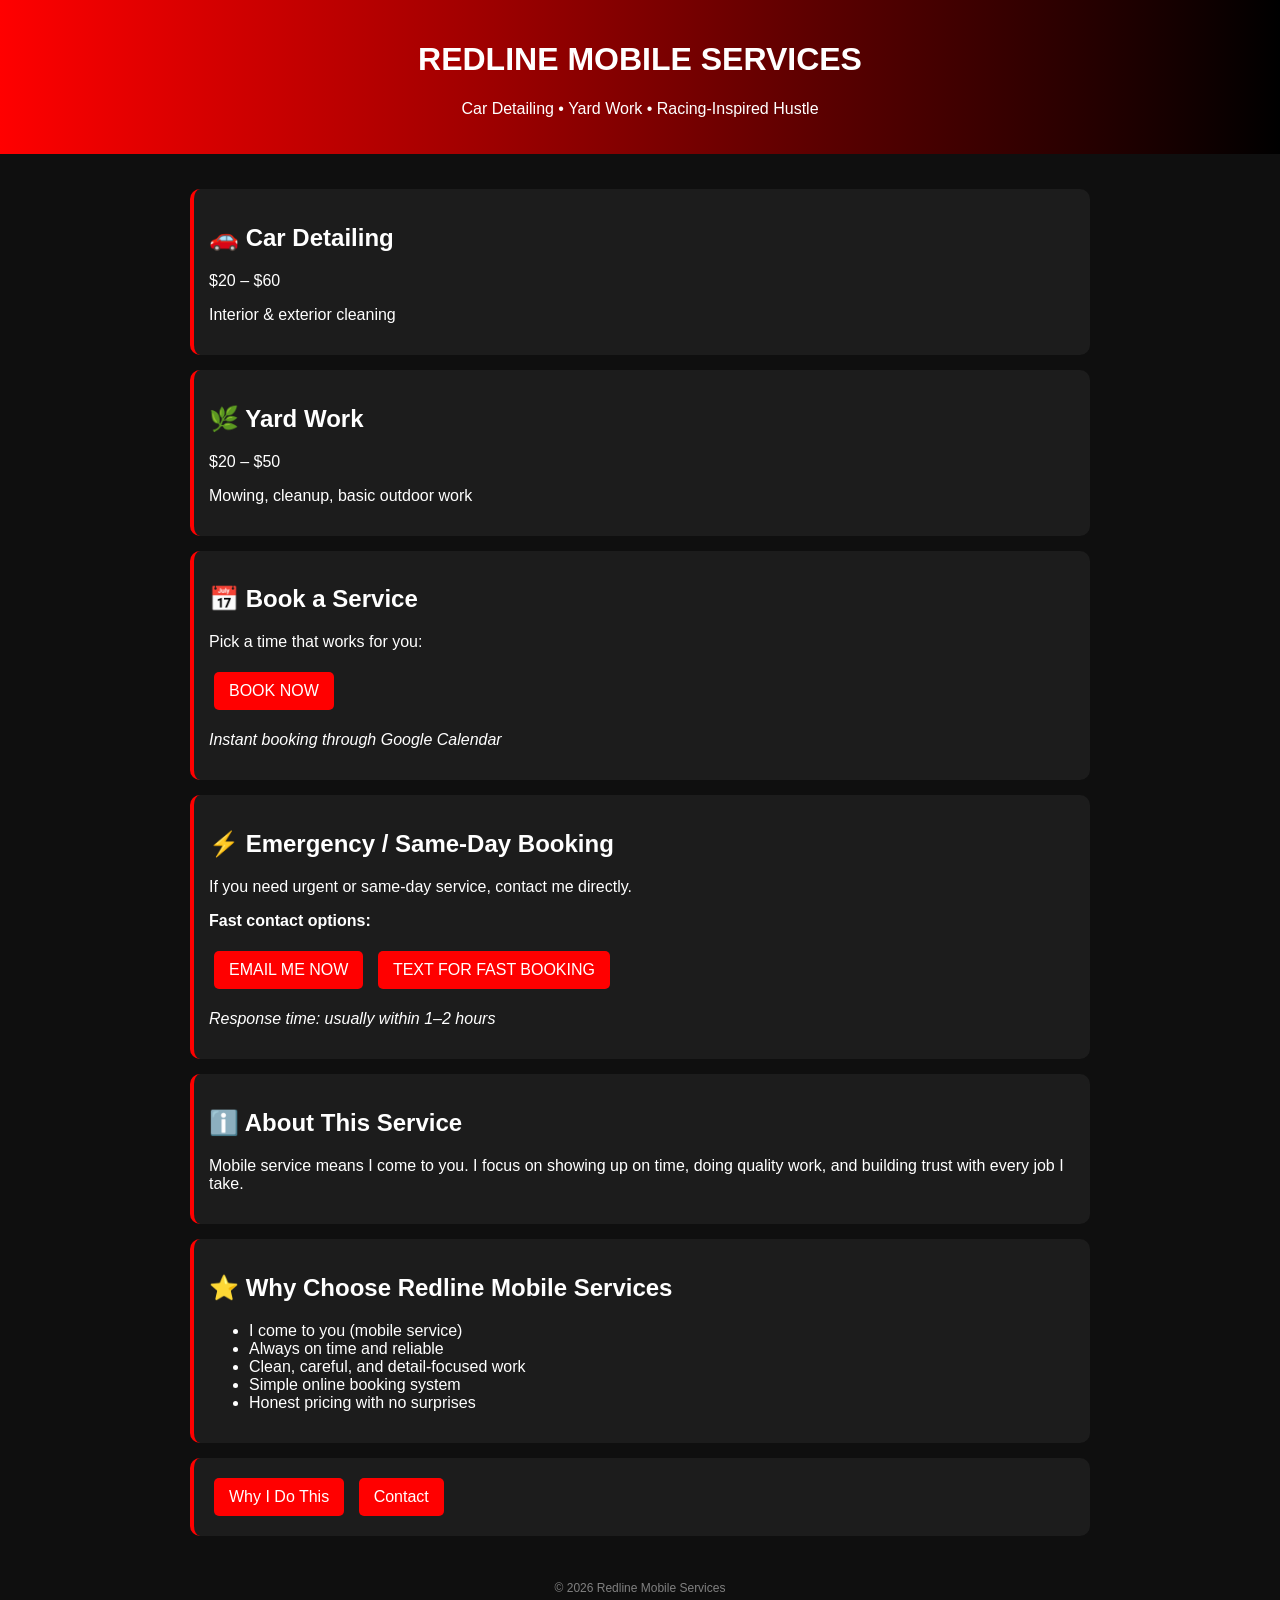
<file: index.html>
<!DOCTYPE html>
<html>
<head>
  <title>Redline Mobile Services</title>
  <link rel="stylesheet" href="style.css">
</head>

<body>

<header>
  <h1>REDLINE MOBILE SERVICES</h1>
  <p>Car Detailing • Yard Work • Racing-Inspired Hustle</p>
</header>

<div class="container">

  <div class="card">
    <h2>🚗 Car Detailing</h2>
    <p>$20 – $60</p>
    <p>Interior & exterior cleaning</p>
  </div>

  <div class="card">
    <h2>🌿 Yard Work</h2>
    <p>$20 – $50</p>
    <p>Mowing, cleanup, basic outdoor work</p>
  </div>

  <div class="card">
    <h2>📅 Book a Service</h2>
    <p>Pick a time that works for you:</p>

    <a class="btn" href="https://calendar.app.google/MBGxW4rj7pH9Lf7QA" target="_blank">
      BOOK NOW
    </a>

    <p><em>Instant booking through Google Calendar</em></p>
  </div>

  <div class="card">
    <h2>⚡ Emergency / Same-Day Booking</h2>
    <p>If you need urgent or same-day service, contact me directly.</p>

    <p><strong>Fast contact options:</strong></p>

    <a class="btn" href="mailto:redlinehenry12@gmail.com">
      EMAIL ME NOW
    </a>

    <a class="btn" href="sms:+14143359918">
      TEXT FOR FAST BOOKING
    </a>

    <p><em>Response time: usually within 1–2 hours</em></p>
  </div>

  <div class="card">
    <h2>ℹ️ About This Service</h2>
    <p>
      Mobile service means I come to you. I focus on showing up on time, doing quality work,
      and building trust with every job I take.
    </p>
  </div>

  <div class="card">
    <h2>⭐ Why Choose Redline Mobile Services</h2>
    <ul>
      <li>I come to you (mobile service)</li>
      <li>Always on time and reliable</li>
      <li>Clean, careful, and detail-focused work</li>
      <li>Simple online booking system</li>
      <li>Honest pricing with no surprises</li>
    </ul>
  </div>

  <div class="card">
    <a class="btn" href="about.html">Why I Do This</a>
    <a class="btn" href="contact.html">Contact</a>
  </div>

</div>

<footer>
  © 2026 Redline Mobile Services
</footer>

</body>
</html>
</file>
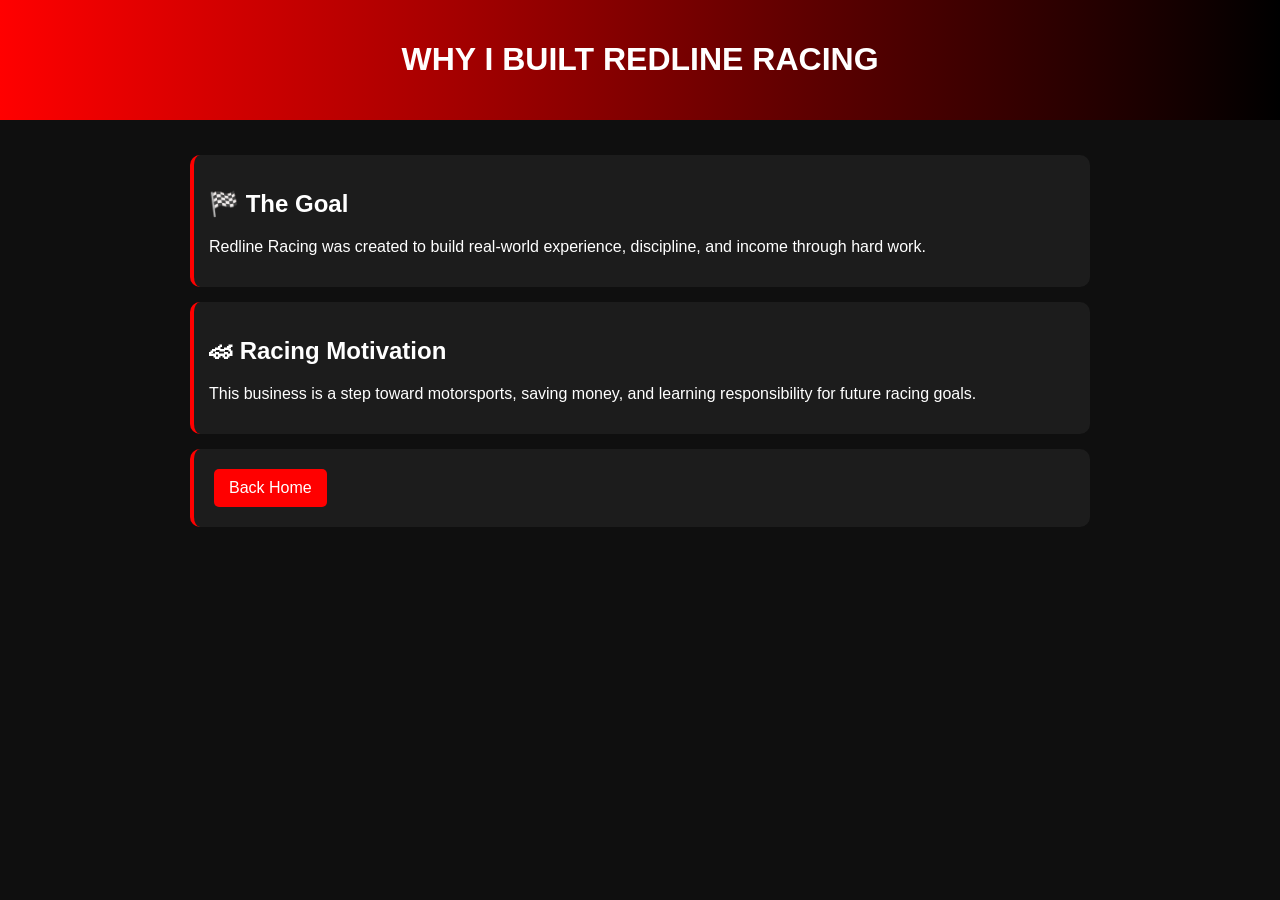
<file: about.html>
<!DOCTYPE html>
<html>
<head>
  <title>About - Redline Racing</title>
  <link rel="stylesheet" href="style.css">
</head>

<body>

<header>
  <h1>WHY I BUILT REDLINE RACING</h1>
</header>

<div class="container">

  <div class="card">
    <h2>🏁 The Goal</h2>
    <p>
      Redline Racing was created to build real-world experience, discipline, and income through hard work.
    </p>
  </div>

  <div class="card">
    <h2>🏎 Racing Motivation</h2>
    <p>
      This business is a step toward motorsports, saving money, and learning responsibility for future racing goals.
    </p>
  </div>

  <div class="card">
    <a class="btn" href="index.html">Back Home</a>
  </div>

</div>

</body>
</html>
</file>
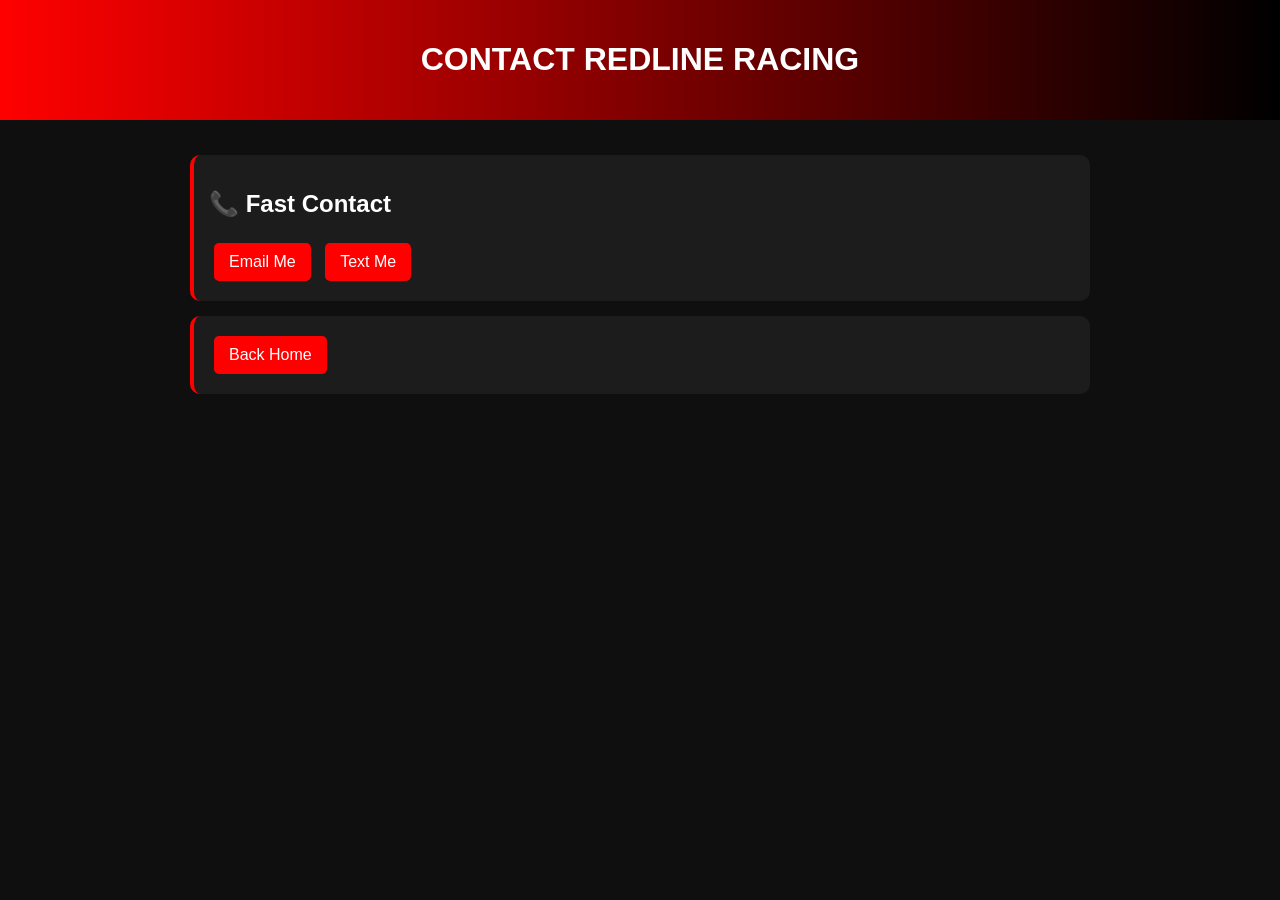
<file: contact.html>
<!DOCTYPE html>
<html>
<head>
  <title>Contact - Redline Racing</title>
  <link rel="stylesheet" href="style.css">
</head>

<body>

<header>
  <h1>CONTACT REDLINE RACING</h1>
</header>

<div class="container">

  <div class="card">
    <h2>📞 Fast Contact</h2>

    <a class="btn" href="mailto:redlinehenry12@gmail.com">Email Me</a>
    <a class="btn" href="sms:+14143359918">Text Me</a>
  </div>

  <div class="card">
    <a class="btn" href="index.html">Back Home</a>
  </div>

</div>

</body>
</html>
</file>
<file: style.css>
body {
  margin: 0;
  font-family: Arial;
  background: #0f0f0f;
  color: white;
}

header {
  background: linear-gradient(90deg, red, black);
  padding: 20px;
  text-align: center;
}

.container {
  max-width: 900px;
  margin: auto;
  padding: 20px;
}

.card {
  background: #1c1c1c;
  padding: 15px;
  margin: 15px 0;
  border-radius: 10px;
  border-left: 4px solid red;
}

input, textarea {
  width: 100%;
  padding: 10px;
  margin: 8px 0;
  border: none;
  border-radius: 5px;
}

button {
  width: 100%;
  padding: 10px;
  background: red;
  color: white;
  border: none;
  border-radius: 5px;
  cursor: pointer;
}

button:hover {
  background: darkred;
}

.btn {
  display: inline-block;
  padding: 10px 15px;
  margin: 5px;
  background: red;
  color: white;
  text-decoration: none;
  border-radius: 5px;
}

footer {
  text-align: center;
  padding: 10px;
  font-size: 12px;
  color: gray;
}
</file>
